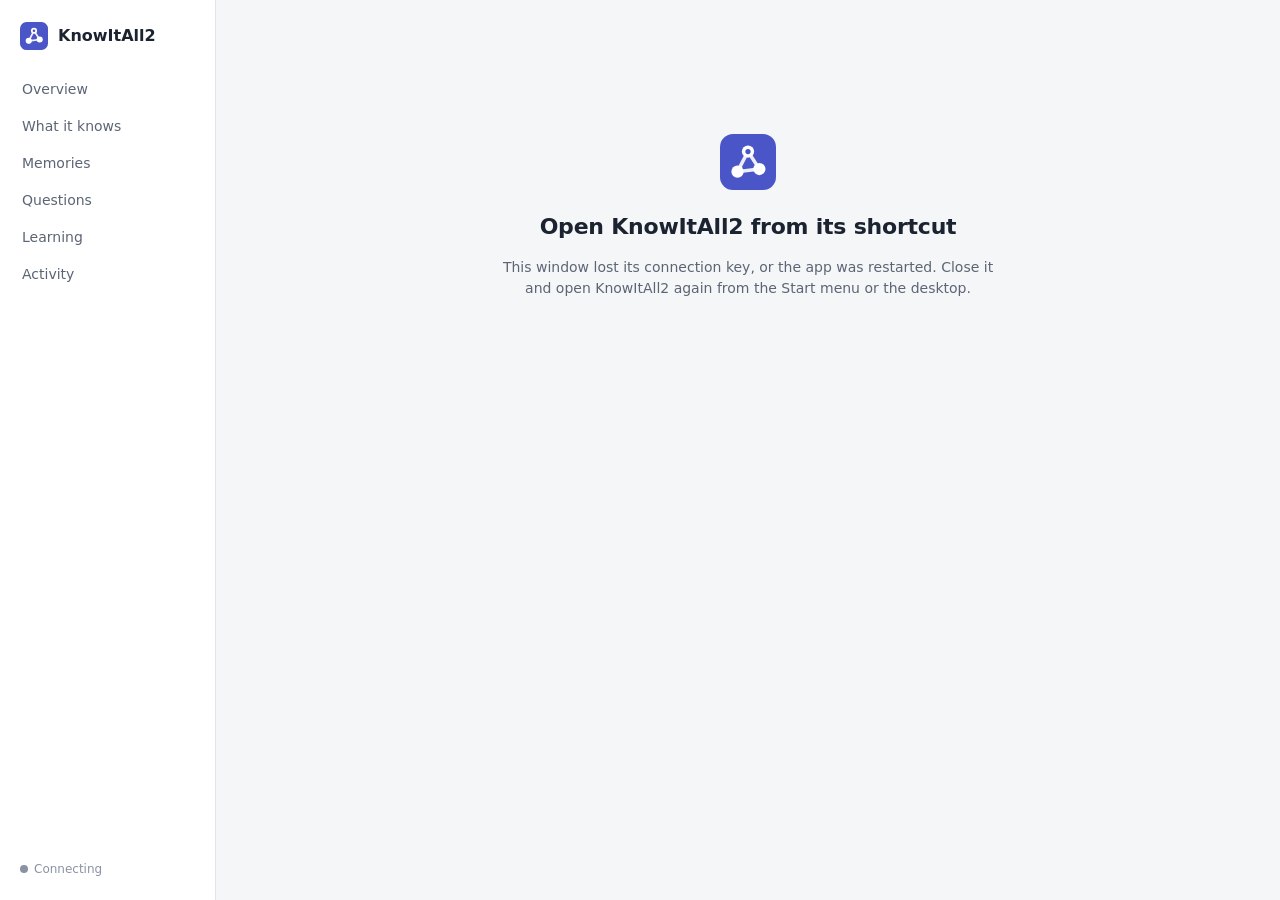
<file: src/knowitall2/app/static/index.html>
<!doctype html>
<html lang="en">
<head>
  <meta charset="utf-8">
  <meta name="viewport" content="width=device-width, initial-scale=1">
  <meta name="color-scheme" content="light dark">
  <title>KnowItAll2</title>
  <link rel="icon" href="icon.svg" type="image/svg+xml">
  <link rel="stylesheet" href="app.css">
</head>
<body>
  <div class="shell">
    <nav class="sidebar" aria-label="Sections">
      <a class="brand" href="#/overview">
        <img src="icon.svg" alt="" width="28" height="28">
        <span>KnowItAll2</span>
      </a>
      <ul class="nav">
        <li><a href="#/overview" data-view="overview">Overview</a></li>
        <li><a href="#/knowledge" data-view="knowledge">What it knows</a></li>
        <li><a href="#/memories" data-view="memories">Memories</a></li>
        <li><a href="#/questions" data-view="questions">Questions <span class="count" id="question-count" hidden></span></a></li>
        <li><a href="#/learning" data-view="learning">Learning</a></li>
        <li><a href="#/activity" data-view="activity">Activity</a></li>
      </ul>
      <div class="sidebar-foot">
        <span class="connection" id="connection"><span class="dot"></span><span class="label">Connecting</span></span>
        <span class="version" id="version"></span>
      </div>
    </nav>
    <main class="main" id="main" tabindex="-1">
      <p class="loading">Loading…</p>
    </main>
  </div>
  <div class="toast" id="toast" role="status" aria-live="polite" hidden></div>
  <script src="app.js"></script>
</body>
</html>
</file>
<file: src/knowitall2/app/static/app.css>
:root {
  --bg: #f5f6f8;
  --surface: #ffffff;
  --surface-2: #f0f2f5;
  --border: #e1e4ea;
  --text: #1b2230;
  --muted: #5c6575;
  --faint: #8a93a3;
  --accent: #4a55c8;
  --accent-soft: #eceefc;
  --accent-text: #3640a8;
  --ok: #1d7f47;
  --ok-soft: #e5f4eb;
  --warn: #9a5b00;
  --warn-soft: #fcf1df;
  --bad: #b8322a;
  --bad-soft: #fbe9e7;
  --teal: #13808a;
  --teal-soft: #e0f3f4;
  --shadow: 0 1px 2px rgba(20, 28, 45, 0.05), 0 1px 1px rgba(20, 28, 45, 0.03);
  --radius: 10px;
  --mono: ui-monospace, "Cascadia Mono", "Cascadia Code", Consolas, "DejaVu Sans Mono", monospace;
  color-scheme: light;
}

@media (prefers-color-scheme: dark) {
  :root {
    --bg: #101317;
    --surface: #171b21;
    --surface-2: #1e232b;
    --border: #2a3039;
    --text: #e5e8ed;
    --muted: #a0a8b6;
    --faint: #737c8b;
    --accent: #8c96ff;
    --accent-soft: #252a4a;
    --accent-text: #b3baff;
    --ok: #55c287;
    --ok-soft: #173325;
    --warn: #e0a64a;
    --warn-soft: #3a2c14;
    --bad: #f07a70;
    --bad-soft: #3d1c1a;
    --teal: #4cc2cc;
    --teal-soft: #14343a;
    --shadow: none;
    color-scheme: dark;
  }
}

* { box-sizing: border-box; }

[hidden] { display: none !important; }

html, body { margin: 0; height: 100%; }

body {
  background: var(--bg);
  color: var(--text);
  font: 14px/1.5 "Segoe UI Variable Text", "Segoe UI", system-ui, -apple-system, Roboto, Ubuntu, "Helvetica Neue", Arial, sans-serif;
  -webkit-font-smoothing: antialiased;
}

a { color: var(--accent-text); text-decoration: none; }
a:hover { text-decoration: underline; }

button, input, select, textarea { font: inherit; color: inherit; }

code, .mono { font-family: var(--mono); font-size: 12.5px; }

h1, h2, h3, h4 { margin: 0; font-weight: 600; letter-spacing: -0.01em; }
h1 { font-size: 22px; }
h2 { font-size: 17px; }
h3 { font-size: 14px; }

/* Layout */

.shell { display: grid; grid-template-columns: 216px minmax(0, 1fr); min-height: 100vh; }

.sidebar {
  position: sticky; top: 0; height: 100vh;
  display: flex; flex-direction: column; gap: 18px;
  padding: 18px 12px;
  background: var(--surface);
  border-right: 1px solid var(--border);
}

.brand { display: flex; align-items: center; gap: 10px; padding: 4px 8px; color: var(--text); font-weight: 650; font-size: 16px; }
.brand:hover { text-decoration: none; }

.nav { list-style: none; margin: 0; padding: 0; display: grid; gap: 2px; }
.nav a {
  display: flex; align-items: center; justify-content: space-between;
  padding: 7px 10px; border-radius: 7px; color: var(--muted); font-weight: 500;
}
.nav a:hover { background: var(--surface-2); color: var(--text); text-decoration: none; }
.nav a.active { background: var(--accent-soft); color: var(--accent-text); }
.count {
  min-width: 20px; padding: 0 6px; border-radius: 10px;
  background: var(--accent); color: #fff; font-size: 12px; font-weight: 600; text-align: center;
}

.sidebar-foot { margin-top: auto; display: grid; gap: 4px; padding: 0 8px; color: var(--faint); font-size: 12px; }
.connection { display: inline-flex; align-items: center; gap: 6px; }
.connection .dot { width: 8px; height: 8px; border-radius: 50%; background: var(--faint); }
.connection.online .dot { background: var(--ok); }
.connection.offline .dot { background: var(--bad); }

.main { padding: 26px 32px 60px; max-width: 1180px; width: 100%; outline: none; }

.page-head { display: flex; align-items: center; justify-content: space-between; gap: 16px; margin-bottom: 18px; flex-wrap: wrap; }
.page-head p { margin: 4px 0 0; color: var(--muted); }

.grid-2 { display: grid; grid-template-columns: repeat(2, minmax(0, 1fr)); gap: 16px; }
.stack { display: grid; gap: 16px; }

@media (max-width: 900px) {
  .grid-2 { grid-template-columns: minmax(0, 1fr); }
}

@media (max-width: 760px) {
  .shell { grid-template-columns: minmax(0, 1fr); }
  .sidebar { position: static; height: auto; flex-direction: row; flex-wrap: wrap; align-items: center; gap: 8px 12px; padding: 10px 16px; border-right: none; border-bottom: 1px solid var(--border); }
  .nav { display: flex; flex-wrap: wrap; }
  .sidebar-foot { display: none; }
  .main { padding: 18px 16px 48px; }
}

/* Cards */

.card {
  background: var(--surface); border: 1px solid var(--border); border-radius: var(--radius);
  box-shadow: var(--shadow); padding: 16px 18px; min-width: 0;
}
.card > h3 { margin-bottom: 12px; display: flex; align-items: center; justify-content: space-between; gap: 8px; }
.card > h3 .aside { font-weight: 400; color: var(--muted); font-size: 13px; }
.card p { margin: 0 0 8px; }
.card p:last-child { margin-bottom: 0; }

.mt-6 { margin-top: 6px; }
.mt-8 { margin-top: 8px; }
.mt-10 { margin-top: 10px; }
.mt-12 { margin-top: 12px; }
.mt-16 { margin-top: 16px; }
.bar-gap { margin: 2px 0 8px; }
.label-gap { margin: 12px 0 4px; }
.big-number { font-size: 24px; font-weight: 650; letter-spacing: -0.02em; }

.muted { color: var(--muted); }
.faint { color: var(--faint); }
.small { font-size: 12.5px; }
.nowrap { white-space: nowrap; }

/* Health */

.health { display: flex; gap: 16px; align-items: flex-start; padding: 18px 20px; margin-bottom: 16px; }
.health .badge-dot { flex: none; width: 14px; height: 14px; margin-top: 5px; border-radius: 50%; background: var(--ok); box-shadow: 0 0 0 5px var(--ok-soft); }
.health.attention .badge-dot { background: var(--warn); box-shadow: 0 0 0 5px var(--warn-soft); }
.health.problem .badge-dot { background: var(--bad); box-shadow: 0 0 0 5px var(--bad-soft); }
.health h2 { margin-bottom: 4px; }
.health ul { list-style: none; margin: 8px 0 0; padding: 0; display: grid; gap: 7px; }
.health li { display: grid; grid-template-columns: 6px minmax(0, 1fr); gap: 10px; align-items: baseline; }
.health li::before { content: ""; width: 6px; height: 6px; border-radius: 50%; background: var(--warn); transform: translateY(-2px); }
.health li.problem::before { background: var(--bad); }
.health li > span { overflow-wrap: anywhere; }
.health li a { margin-left: 8px; white-space: nowrap; }
.health .hint { display: block; color: var(--muted); font-size: 12.5px; }

/* Tiles */

.period { display: flex; align-items: center; justify-content: space-between; margin: 4px 0 10px; gap: 12px; flex-wrap: wrap; }
.tiles { display: grid; grid-template-columns: repeat(6, minmax(0, 1fr)); gap: 12px; margin-bottom: 16px; }
@media (max-width: 1180px) { .tiles { grid-template-columns: repeat(3, minmax(0, 1fr)); } }
@media (max-width: 520px) { .tiles { grid-template-columns: repeat(2, minmax(0, 1fr)); } }
.tile { background: var(--surface); border: 1px solid var(--border); border-radius: var(--radius); box-shadow: var(--shadow); padding: 12px 14px; }
.tile .label { color: var(--muted); font-size: 12.5px; font-weight: 500; }
.tile .value { font-size: 26px; font-weight: 650; letter-spacing: -0.02em; line-height: 1.2; margin-top: 2px; font-variant-numeric: tabular-nums; }
.tile .sub { color: var(--faint); font-size: 12px; }
a.tile { color: inherit; }
a.tile:hover { text-decoration: none; border-color: var(--accent); }

/* Segmented control and chips */

.segmented { display: inline-flex; background: var(--surface-2); border: 1px solid var(--border); border-radius: 8px; padding: 2px; }
.segmented button, .segmented a {
  border: 0; background: transparent; padding: 4px 12px; border-radius: 6px; color: var(--muted); cursor: pointer; font-weight: 500;
}
.segmented button:hover, .segmented a:hover { color: var(--text); text-decoration: none; }
.segmented .on { background: var(--surface); color: var(--text); box-shadow: var(--shadow); }

.chip {
  display: inline-flex; align-items: center; gap: 4px;
  padding: 1px 8px; border-radius: 999px; font-size: 12px; font-weight: 500; white-space: nowrap;
  background: var(--surface-2); color: var(--muted);
}
.chip.ok { background: var(--ok-soft); color: var(--ok); }
.chip.warn { background: var(--warn-soft); color: var(--warn); }
.chip.bad { background: var(--bad-soft); color: var(--bad); }
.chip.accent { background: var(--accent-soft); color: var(--accent-text); }
.chip.teal { background: var(--teal-soft); color: var(--teal); }

.pill-live { display: inline-flex; align-items: center; gap: 6px; color: var(--muted); font-size: 12.5px; }
.pill-live .dot { width: 7px; height: 7px; border-radius: 50%; background: var(--ok); }
.pill-live.stale .dot { background: var(--bad); }

/* Buttons and inputs */

.btn {
  display: inline-flex; align-items: center; gap: 6px; justify-content: center;
  padding: 6px 12px; border-radius: 7px; border: 1px solid var(--border);
  background: var(--surface); color: var(--text); cursor: pointer; font-weight: 500; line-height: 1.35;
}
.btn:hover { border-color: var(--faint); text-decoration: none; }
.btn:disabled { opacity: 0.55; cursor: default; }
.btn.primary { background: var(--accent); border-color: var(--accent); color: #fff; }
.btn.primary:hover { filter: brightness(1.08); }
.btn.danger { color: var(--bad); }
.btn.small { padding: 3px 9px; font-size: 12.5px; }
.btn-row { display: flex; gap: 8px; flex-wrap: wrap; align-items: center; }

.input, select.input, textarea.input {
  padding: 6px 10px; border-radius: 7px; border: 1px solid var(--border); background: var(--surface); min-width: 0;
}
.input:focus, .btn:focus-visible, .segmented button:focus-visible, a:focus-visible {
  outline: 2px solid var(--accent); outline-offset: 1px;
}
textarea.input { width: 100%; resize: vertical; min-height: 80px; line-height: 1.45; }
.input.wide { width: 100%; max-width: 520px; display: block; }

.toolbar { display: flex; gap: 8px; flex-wrap: wrap; align-items: center; margin-bottom: 14px; }
.toolbar .grow { flex: 1 1 240px; }

/* Lists */

.list { list-style: none; margin: 0; padding: 0; }
.list > li { border-top: 1px solid var(--border); }
.list > li:first-child { border-top: none; }

.event { display: grid; grid-template-columns: 96px minmax(0, 1fr); gap: 4px 14px; padding: 10px 2px; }
.event .time { color: var(--faint); font-size: 12.5px; white-space: nowrap; padding-top: 1px; }
.event .body { min-width: 0; }
.event .line { display: flex; gap: 8px; align-items: baseline; flex-wrap: wrap; }
.event .kind { font-weight: 600; font-size: 12.5px; color: var(--muted); text-transform: uppercase; letter-spacing: 0.03em; }
.event .summary { overflow-wrap: anywhere; }
.event .meta { display: flex; gap: 6px; flex-wrap: wrap; margin-top: 3px; }
.event.expandable { cursor: pointer; }
.event.expandable:hover { background: var(--surface-2); border-radius: 6px; }
.event .details { margin-top: 8px; cursor: auto; }

.compact .event { grid-template-columns: 84px minmax(0, 1fr); padding: 7px 0; }

.kv { display: grid; grid-template-columns: max-content minmax(0, 1fr); gap: 4px 14px; margin: 0; font-size: 13px; }
.kv dt { color: var(--muted); }
.kv dd { margin: 0; overflow-wrap: anywhere; }

.quote { border-left: 3px solid var(--border); padding: 2px 0 2px 10px; color: var(--muted); font-style: italic; overflow-wrap: anywhere; }

.empty { padding: 28px 12px; text-align: center; color: var(--muted); }
.empty h3 { color: var(--text); margin-bottom: 4px; }

.more { display: flex; justify-content: center; padding-top: 12px; }

/* Bars and charts */

.bar { height: 8px; border-radius: 4px; background: var(--surface-2); overflow: hidden; }
.bar > span { display: block; height: 100%; background: var(--accent); border-radius: 4px; }
.bar.warn > span { background: var(--warn); }

.kinds { display: grid; gap: 7px; }
.kinds .row { display: grid; grid-template-columns: 84px minmax(0, 1fr) 40px; gap: 10px; align-items: center; font-size: 13px; }
.kinds .row .n { text-align: right; font-variant-numeric: tabular-nums; color: var(--muted); }
.kinds .row.reason { grid-template-columns: minmax(120px, 220px) minmax(0, 1fr) 40px; }

.chart { width: 100%; height: auto; display: block; }
.chart .axis { stroke: var(--border); stroke-width: 1; }
.chart text { fill: var(--faint); font-size: 10px; }
.chart .learner { fill: var(--accent); }
.chart .agent { fill: var(--teal); }
.chart .user { fill: var(--ok); }
.chart .use { fill: var(--faint); opacity: 0.55; }
.chart .use-hit { fill: var(--muted); }
.legend { display: flex; gap: 14px; flex-wrap: wrap; font-size: 12px; color: var(--muted); margin-top: 6px; }
.legend i { display: inline-block; width: 9px; height: 9px; border-radius: 2px; margin-right: 5px; vertical-align: -1px; }
.legend .learner { background: var(--accent); }
.legend .agent { background: var(--teal); }
.legend .user { background: var(--ok); }
.legend .use-hit { background: var(--muted); }
.legend .use { background: var(--faint); opacity: 0.55; }

.stat-line { display: flex; justify-content: space-between; gap: 12px; padding: 5px 0; border-top: 1px solid var(--border); font-size: 13px; }
.stat-line:first-of-type { border-top: none; }
.stat-line .v { font-variant-numeric: tabular-nums; text-align: right; }

.agent-row { display: flex; justify-content: space-between; gap: 10px; align-items: baseline; padding: 6px 0; border-top: 1px solid var(--border); }
.agent-row:first-of-type { border-top: none; }
.checks { list-style: none; margin: 4px 0 0; padding: 0; font-size: 12.5px; display: grid; gap: 3px; }
.checks li { display: flex; gap: 8px; }
.checks .ok { color: var(--ok); }
.checks .bad { color: var(--bad); }
.checks .warn { color: var(--warn); }

/* Memories */

.memory-row { padding: 11px 2px; display: grid; gap: 5px; }
.memory-row .text { font-size: 14.5px; }
.memory-row .text { overflow-wrap: anywhere; }
.memory-row a.text { color: var(--text); }
.memory-row a.text:hover { color: var(--accent-text); text-decoration: none; }
.clamp { display: -webkit-box; -webkit-line-clamp: 3; -webkit-box-orient: vertical; overflow: hidden; }
.memory-row .meta { display: flex; gap: 6px; flex-wrap: wrap; align-items: center; font-size: 12.5px; color: var(--faint); }

.memory-text { font-size: 16px; line-height: 1.55; overflow-wrap: anywhere; white-space: pre-wrap; margin: 4px 0 12px; }

/* Questions */

.question { display: grid; gap: 12px; }
.question .card { box-shadow: none; background: var(--surface-2); }
.question .memory-text { font-size: 14.5px; margin: 2px 0 8px; }
.question .meta { display: flex; gap: 6px; flex-wrap: wrap; align-items: center; }
.question .kind { font-weight: 600; }
.options { display: grid; gap: 8px; }
.options .btn { justify-content: flex-start; text-align: left; white-space: normal; padding: 8px 12px; }

/* Plain summaries with details on request */

.link-button { border: 0; background: none; padding: 0; color: var(--accent-text); cursor: pointer; font-size: 12.5px; }
.link-button:hover { text-decoration: underline; }
.details-box { margin-top: 6px; padding: 8px 10px; border-radius: 8px; background: var(--surface-2); flex-basis: 100%; }
.details-box .exact, .exact { color: var(--text); font-size: 13.5px; white-space: pre-wrap; overflow-wrap: anywhere; margin: 0 0 6px; }
.details-box .meta { font-size: 12px; color: var(--faint); display: flex; flex-wrap: wrap; gap: 6px; align-items: center; margin: 0; }
.back { margin: 0 0 4px; font-size: 13px; }

/* What it knows */

.area { margin-bottom: 22px; }
.area-title { font-size: 15px; color: var(--muted); font-weight: 600; margin-bottom: 10px; }
.system-grid { display: grid; grid-template-columns: repeat(auto-fill, minmax(240px, 1fr)); gap: 12px; }
.system-card {
  display: block; background: var(--surface); border: 1px solid var(--border); border-radius: var(--radius);
  box-shadow: var(--shadow); padding: 12px 14px; color: var(--text);
}
.system-card:hover { border-color: var(--accent); text-decoration: none; }
.system-card p { margin: 6px 0 0; }
.system-top { display: flex; justify-content: space-between; align-items: baseline; gap: 8px; }
.profile-top { display: flex; gap: 8px; flex-wrap: wrap; align-items: center; margin-bottom: 12px; }
dl.profile { display: grid; grid-template-columns: minmax(150px, 210px) minmax(0, 1fr); gap: 10px 18px; margin: 0; }
dl.profile dt { color: var(--muted); font-weight: 500; }
dl.profile dd { margin: 0; min-width: 0; }
dl.profile dd.unknown { color: var(--bad); }
@media (max-width: 620px) { dl.profile { grid-template-columns: minmax(0, 1fr); gap: 2px; } dl.profile dd { margin-bottom: 10px; } }
.plain-list { list-style: none; margin: 0; padding: 0; display: grid; gap: 6px; }
.plain-list li { overflow-wrap: anywhere; }
.news-list { list-style: none; margin: 0; padding: 0; }
.news-item { padding: 10px 0; border-top: 1px solid var(--border); overflow-wrap: anywhere; }
.news-item:first-child { border-top: none; padding-top: 2px; }
.news-item .plain-list { padding-left: 14px; }
.now-line { display: flex; align-items: center; gap: 8px; flex-wrap: wrap; }
.gap-list { list-style: none; margin: 0; padding: 0; }
.gap-list li { display: flex; justify-content: space-between; align-items: center; gap: 12px; flex-wrap: wrap; padding: 8px 0; border-top: 1px solid var(--border); }
.gap-list li:first-child { border-top: none; }

.card.inner { box-shadow: none; background: var(--surface-2); padding: 12px 14px; }
.btn.quiet { color: var(--muted); border-style: dashed; }
.question .prompt { font-size: 15.5px; margin: 0; overflow-wrap: anywhere; }

/* Toast and notices */

.toast {
  position: fixed; bottom: 20px; left: 50%; transform: translateX(-50%);
  background: var(--text); color: var(--bg); padding: 9px 16px; border-radius: 8px;
  box-shadow: 0 6px 24px rgba(0, 0, 0, 0.2); max-width: min(560px, calc(100vw - 32px)); z-index: 10;
}
.toast.bad { background: var(--bad); color: #fff; }

.notice { padding: 10px 14px; border-radius: 8px; background: var(--warn-soft); color: var(--warn); margin-bottom: 14px; }
.notice.bad { background: var(--bad-soft); color: var(--bad); }
.notice.info { background: var(--accent-soft); color: var(--accent-text); }

.loading { color: var(--muted); }

.locked { max-width: 520px; margin: 12vh auto; text-align: center; }
.locked img { margin-bottom: 14px; }
.locked p { color: var(--muted); }

.form-grid { display: grid; grid-template-columns: max-content minmax(0, 1fr); gap: 10px 16px; align-items: center; }
.form-grid label { color: var(--muted); }
@media (max-width: 560px) { .form-grid { grid-template-columns: minmax(0, 1fr); } }

.switch { display: inline-flex; align-items: center; gap: 10px; cursor: pointer; }
.switch input { width: 36px; height: 20px; appearance: none; border-radius: 10px; background: var(--border); position: relative; cursor: pointer; transition: background 0.15s; }
.switch input::after { content: ""; position: absolute; top: 2px; left: 2px; width: 16px; height: 16px; border-radius: 50%; background: #fff; transition: transform 0.15s; }
.switch input:checked { background: var(--accent); }
.switch input:checked::after { transform: translateX(16px); }

.funnel { display: grid; grid-template-columns: repeat(auto-fit, minmax(110px, 1fr)); gap: 10px; }
.funnel .step { background: var(--surface-2); border-radius: 8px; padding: 10px 12px; }
.funnel .step .value { font-size: 20px; font-weight: 650; font-variant-numeric: tabular-nums; }
.funnel .step .label { color: var(--muted); font-size: 12px; }

table.table { width: 100%; border-collapse: collapse; font-size: 13px; }
.table th, .table td { text-align: left; padding: 7px 8px; border-top: 1px solid var(--border); vertical-align: top; }
.table th { color: var(--muted); font-weight: 500; border-top: none; }
.table td.n, .table th.n { text-align: right; font-variant-numeric: tabular-nums; }
.table tr.link { cursor: pointer; }
.table tr.link:hover td { background: var(--surface-2); }
.table-wrap { overflow-x: auto; }
</file>
